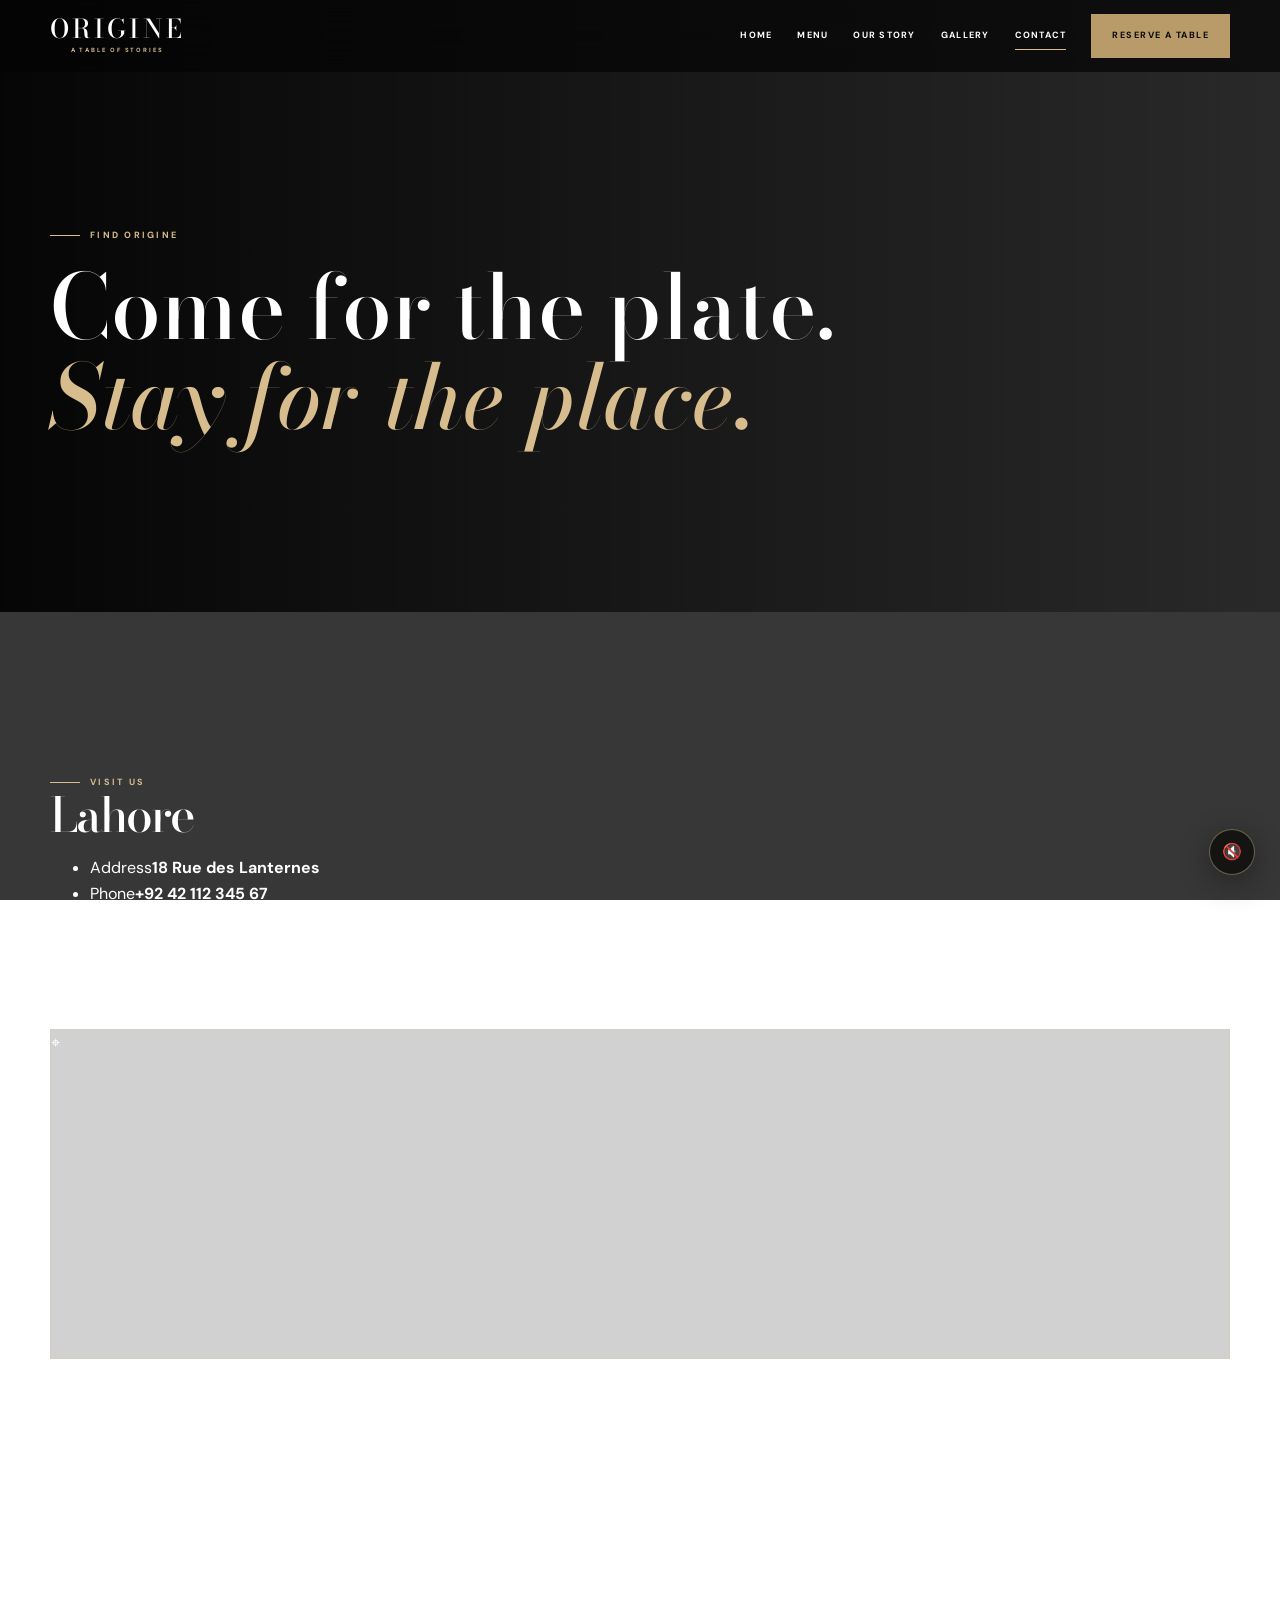
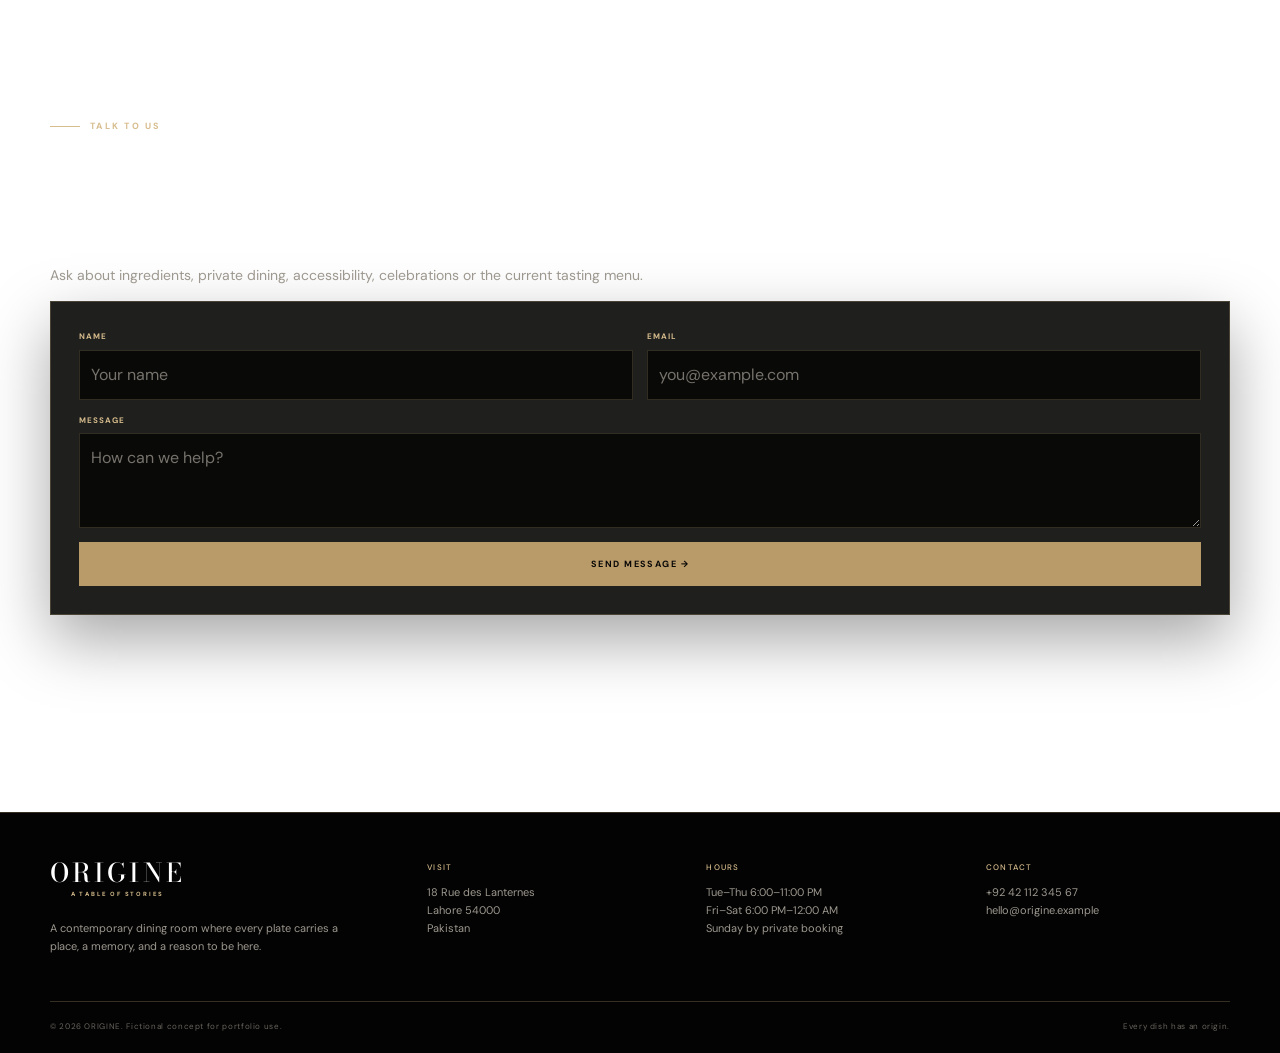
<file: contact.html>
<!doctype html>
<html lang="en">
<head>
<meta charset="utf-8">
<meta name="viewport" content="width=device-width,initial-scale=1">
<meta name="description" content="ORIGINE — a contemporary fine-dining restaurant where every dish tells a story.">
<title>Contact | ORIGINE</title>
<link rel="stylesheet" href="style.css">
</head>
<body>

<header class="site-header">
  <div class="container nav">
    <a class="logo" href="index.html" aria-label="ORIGINE home">ORIGINE<span>A TABLE OF STORIES</span></a>
    <nav class="nav-links" aria-label="Primary navigation">
      <a class="" href="index.html">Home</a><a class="" href="menu.html">Menu</a><a class="" href="story.html">Our Story</a><a class="" href="gallery.html">Gallery</a><a class="active" href="contact.html">Contact</a>
      <a class="btn gold" href="reservation.html">Reserve a Table</a>
    </nav>
    <button class="menu-toggle" aria-label="Open menu" aria-expanded="false"><i></i></button>
  </div>
</header>
<div class="mobile-panel" aria-label="Mobile navigation">
  <a class="" href="index.html">Home</a><a class="" href="menu.html">Menu</a><a class="" href="story.html">Our Story</a><a class="" href="gallery.html">Gallery</a><a class="active" href="contact.html">Contact</a>
  <a class="btn gold" href="reservation.html">Reserve a Table</a>
</div>

<main>
<section class="page-hero"><div class="container reveal"><span class="eyebrow">Find ORIGINE</span><h1>Come for the plate.<br><em>Stay for the place.</em></h1></div></section>
<section class="section"><div class="container contact-grid">
<div class="info-card reveal"><span class="eyebrow">Visit us</span><h2 style="font-size:3rem">Lahore</h2><ul class="info-list">
<li><span>Address</span><strong>18 Rue des Lanternes</strong></li>
<li><span>Phone</span><strong>+92 42 112 345 67</strong></li>
<li><span>Email</span><strong>hello@origine.example</strong></li>
<li><span>Tuesday–Thursday</span><strong>6–11 PM</strong></li>
<li><span>Friday–Saturday</span><strong>6 PM–12 AM</strong></li>
<li><span>Sunday–Monday</span><strong>Private events</strong></li>
</ul></div>
<div class="map reveal"><div class="map-pin"><span>⌖</span></div></div>
</div></section>
<section class="section" style="background:var(--paper)"><div class="container form-wrap">
<div class="reveal"><span class="eyebrow">Talk to us</span><h2>Have a question<br>before dinner?</h2><p>Ask about ingredients, private dining, accessibility, celebrations or the current tasting menu.</p></div>
<div class="form-card reveal"><form id="contactForm">
<div class="form-grid">
<div class="field"><label>Name</label><input name="name" required placeholder="Your name"></div>
<div class="field"><label>Email</label><input name="email" type="email" required placeholder="you@example.com"></div>
<div class="field full"><label>Message</label><textarea name="message" required placeholder="How can we help?"></textarea></div>
<div class="field full"><button class="btn gold" type="submit">Send Message →</button></div>
</div>
</form><p id="contactStatus" style="display:none;margin-top:18px;padding:15px;background:#e8efe2;color:#45533c"></p></div>
</div></section>
</main>

<footer class="footer">
  <div class="container">
    <div class="footer-grid">
      <div>
        <a class="logo" href="index.html">ORIGINE<span>A TABLE OF STORIES</span></a>
        <p style="margin-top:22px;max-width:300px">A contemporary dining room where every plate carries a place, a memory, and a reason to be here.</p>
      </div>
      <div><h4>Visit</h4><p>18 Rue des Lanternes<br>Lahore 54000<br>Pakistan</p></div>
      <div><h4>Hours</h4><p>Tue–Thu 6:00–11:00 PM<br>Fri–Sat 6:00 PM–12:00 AM<br>Sunday by private booking</p></div>
      <div><h4>Contact</h4><p><a href="tel:+924211234567">+92 42 112 345 67</a><br><a href="mailto:hello@origine.example">hello@origine.example</a></p></div>
    </div>
    <div class="footer-bottom"><span>© 2026 ORIGINE. Fictional concept for portfolio use.</span><span>Every dish has an origin.</span></div>
  </div>
</footer>
<button class="backtop" aria-label="Back to top">↑</button>

<!-- ORIGINE AMBIENT MUSIC -->
<audio
    id="origineAudio"
    loop
    preload="auto"
>
    <source
        src="audio/origine-oud.mp3"
        type="audio/mpeg"
    >
</audio>

<!-- SOUND BUTTON -->

<button
    class="origine-sound-toggle"
    id="origineSoundToggle"
    type="button"
    aria-label="Turn ambient music on"
    title="Ambient sound"
>
    <span class="sound-icon">🔇</span>
</button>
<script src="script.js"></script>
</body>
</html>
</file>
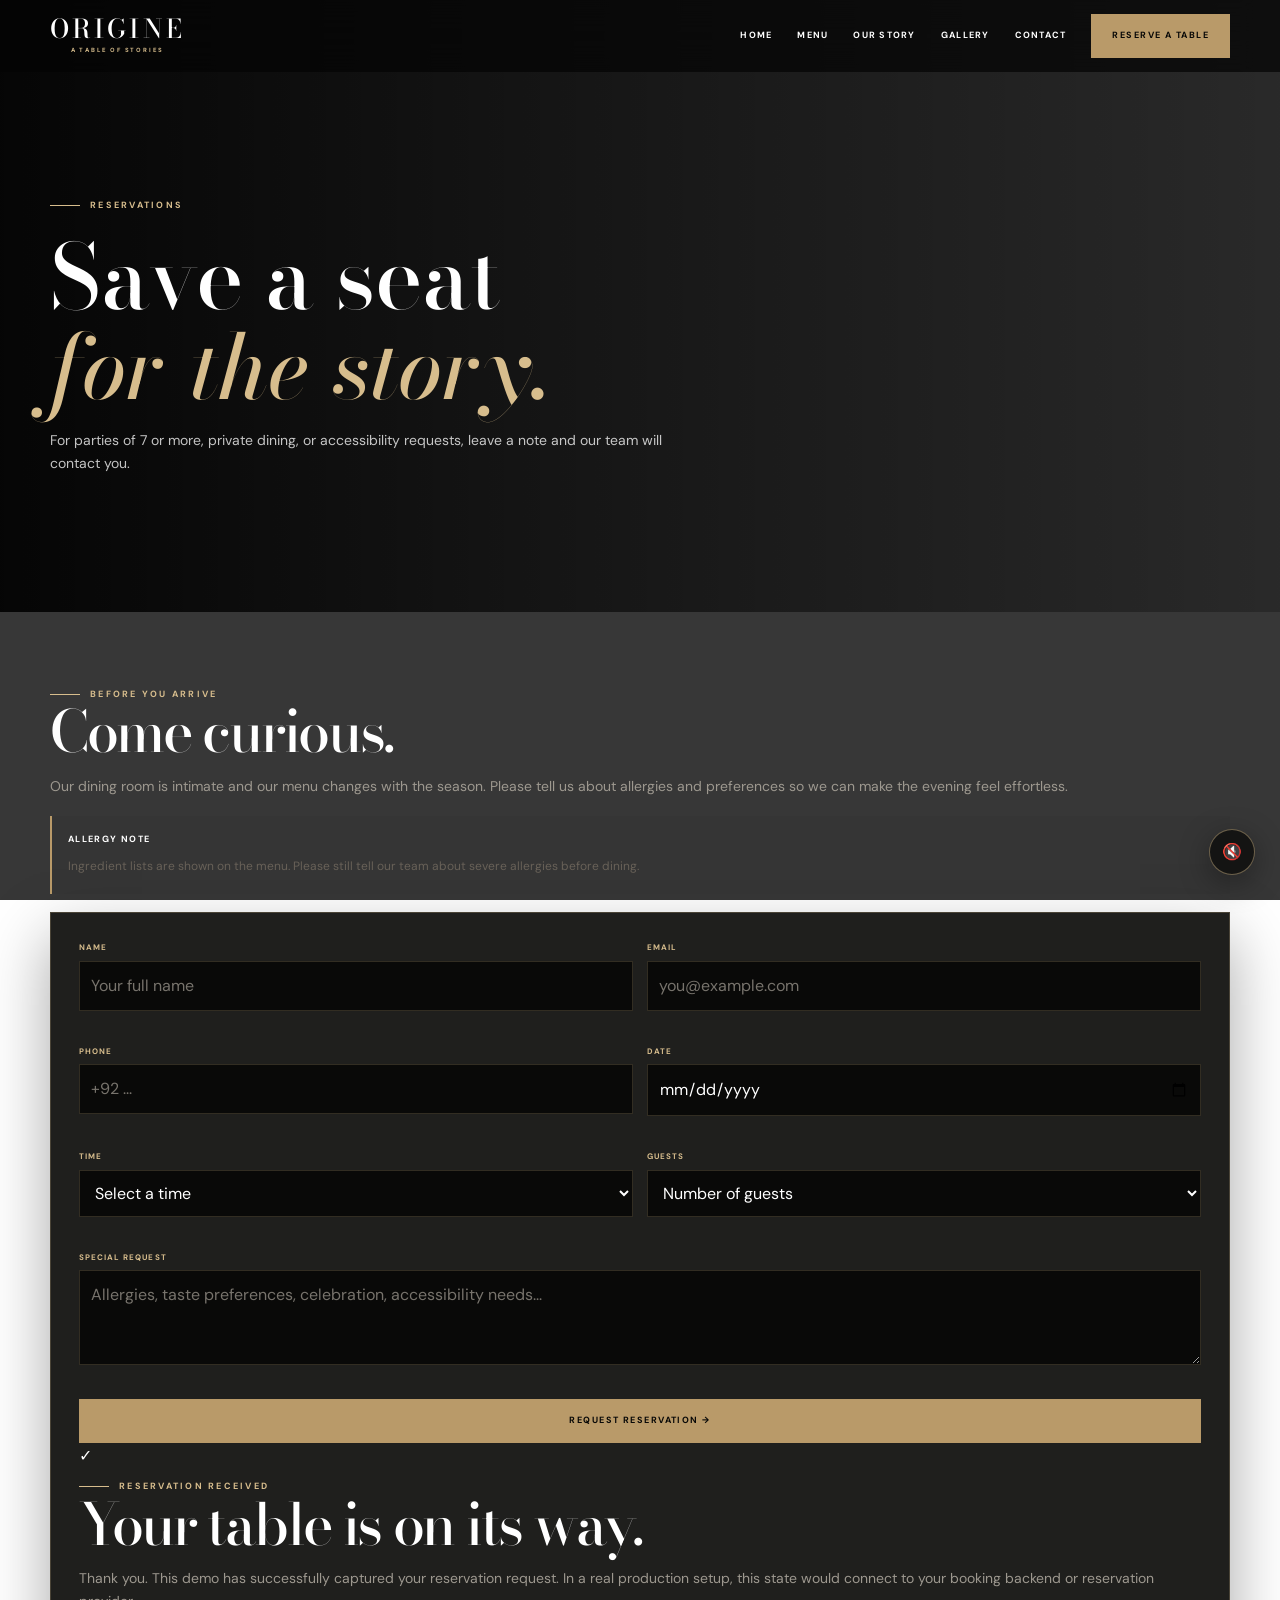
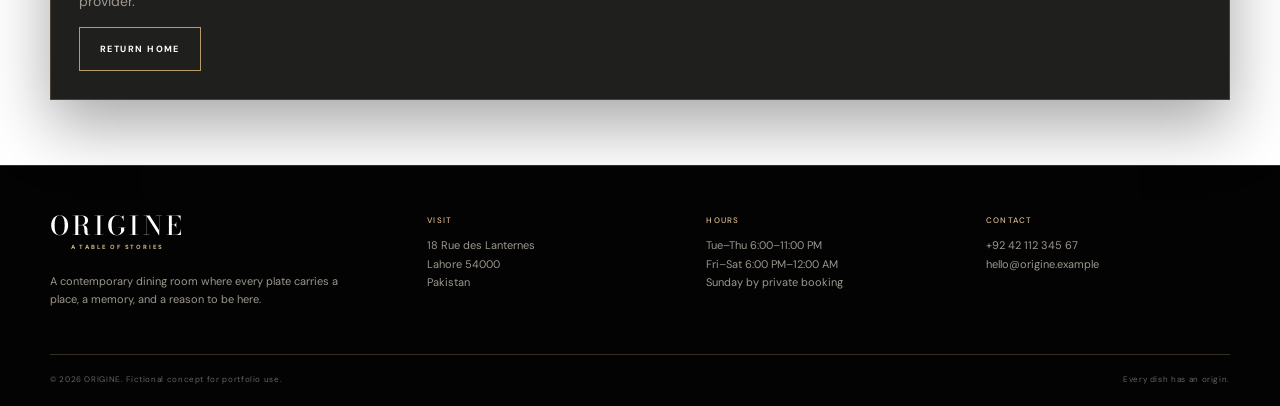
<file: reservation.html>
<!doctype html>
<html lang="en">
<head>
<meta charset="utf-8">
<meta name="viewport" content="width=device-width,initial-scale=1">
<meta name="description" content="ORIGINE — a contemporary fine-dining restaurant where every dish tells a story.">
<title>Reservations | ORIGINE</title>
<link rel="stylesheet" href="style.css">
</head>
<body>

<header class="site-header">
  <div class="container nav">
    <a class="logo" href="index.html" aria-label="ORIGINE home">ORIGINE<span>A TABLE OF STORIES</span></a>
    <nav class="nav-links" aria-label="Primary navigation">
      <a class="" href="index.html">Home</a><a class="" href="menu.html">Menu</a><a class="" href="story.html">Our Story</a><a class="" href="gallery.html">Gallery</a><a class="" href="contact.html">Contact</a>
      <a class="btn gold" href="reservation.html">Reserve a Table</a>
    </nav>
    <button class="menu-toggle" aria-label="Open menu" aria-expanded="false"><i></i></button>
  </div>
</header>
<div class="mobile-panel" aria-label="Mobile navigation">
  <a class="" href="index.html">Home</a><a class="" href="menu.html">Menu</a><a class="" href="story.html">Our Story</a><a class="" href="gallery.html">Gallery</a><a class="" href="contact.html">Contact</a>
  <a class="btn gold" href="reservation.html">Reserve a Table</a>
</div>

<main>
<section class="page-hero"><div class="container reveal"><span class="eyebrow">Reservations</span><h1>Save a seat<br><em>for the story.</em></h1><p style="max-width:650px">For parties of 7 or more, private dining, or accessibility requests, leave a note and our team will contact you.</p></div></section>
<section class="section"><div class="container form-wrap">
<div class="reveal"><span class="eyebrow">Before you arrive</span><h2>Come curious.</h2><p>Our dining room is intimate and our menu changes with the season. Please tell us about allergies and preferences so we can make the evening feel effortless.</p><div class="origin-card"><strong>Allergy note</strong><span>Ingredient lists are shown on the menu. Please still tell our team about severe allergies before dining.</span></div></div>
<div class="form-card reveal">
<form id="reservationForm" novalidate>
<div class="form-grid">
<div class="field"><label for="rname">Name</label><input id="rname" name="name" required autocomplete="name" placeholder="Your full name"><div class="error"></div></div>
<div class="field"><label for="remail">Email</label><input id="remail" name="email" type="email" required autocomplete="email" placeholder="you@example.com"><div class="error"></div></div>
<div class="field"><label for="rphone">Phone</label><input id="rphone" name="phone" required autocomplete="tel" placeholder="+92 ..."><div class="error"></div></div>
<div class="field"><label for="rdate">Date</label><input id="rdate" name="date" type="date" required><div class="error"></div></div>
<div class="field"><label for="rtime">Time</label><select id="rtime" name="time" required><option value="">Select a time</option><option>6:00 PM</option><option>6:30 PM</option><option>7:00 PM</option><option>7:30 PM</option><option>8:00 PM</option><option>8:30 PM</option><option>9:00 PM</option><option>9:30 PM</option><option>10:00 PM</option></select><div class="error"></div></div>
<div class="field"><label for="rguests">Guests</label><select id="rguests" name="guests" required><option value="">Number of guests</option><option>1</option><option>2</option><option>3</option><option>4</option><option>5</option><option>6</option><option>7</option><option>8</option><option>9</option><option>10</option><option>11</option><option>12</option></select><div class="error"></div></div>
<div class="field full"><label for="request">Special request</label><textarea id="request" name="request" placeholder="Allergies, taste preferences, celebration, accessibility needs..."></textarea><div class="error"></div></div>
<div class="field full"><button class="btn gold" type="submit">Request Reservation →</button></div>
</div>
</form>
<div class="confirmation"><div class="check">✓</div><span class="eyebrow">Reservation received</span><h2>Your table is on its way.</h2><p>Thank you. This demo has successfully captured your reservation request. In a real production setup, this state would connect to your booking backend or reservation provider.</p><a class="btn" href="index.html">Return Home</a></div>
</div></div></section>
</main>

<footer class="footer">
  <div class="container">
    <div class="footer-grid">
      <div>
        <a class="logo" href="index.html">ORIGINE<span>A TABLE OF STORIES</span></a>
        <p style="margin-top:22px;max-width:300px">A contemporary dining room where every plate carries a place, a memory, and a reason to be here.</p>
      </div>
      <div><h4>Visit</h4><p>18 Rue des Lanternes<br>Lahore 54000<br>Pakistan</p></div>
      <div><h4>Hours</h4><p>Tue–Thu 6:00–11:00 PM<br>Fri–Sat 6:00 PM–12:00 AM<br>Sunday by private booking</p></div>
      <div><h4>Contact</h4><p><a href="tel:+924211234567">+92 42 112 345 67</a><br><a href="mailto:hello@origine.example">hello@origine.example</a></p></div>
    </div>
    <div class="footer-bottom"><span>© 2026 ORIGINE. Fictional concept for portfolio use.</span><span>Every dish has an origin.</span></div>
  </div>
</footer>
<button class="backtop" aria-label="Back to top">↑</button>

<!-- ORIGINE AMBIENT MUSIC -->
<audio
    id="origineAudio"
    loop
    preload="auto"
>
    <source
        src="audio/origine-oud.mp3"
        type="audio/mpeg"
    >
</audio>

<!-- SOUND BUTTON -->

<button
    class="origine-sound-toggle"
    id="origineSoundToggle"
    type="button"
    aria-label="Turn ambient music on"
    title="Ambient sound"
>
    <span class="sound-icon">🔇</span>
</button>

<script src="script.js"></script>
</body>
</html>
</file>
<file: style.css>
@import url('https://fonts.googleapis.com/css2?family=Bodoni+Moda:opsz,wght@6..96,400;6..96,500;6..96,600&family=DM+Sans:wght@400;500;600;700&display=swap');

/* =====================================================
   ORIGINE
   LUXURY BLACK + CHAMPAGNE GOLD
===================================================== */

:root {
    --black: #050505;
    --charcoal: #0c0c0b;
    --dark: #11110f;

    --gold: #b99a69;
    --gold-light: #d7bd8d;
    --gold-dark: #92774c;

    --cream: #eee8dc;
    --ivory: #f5f0e7;
    --white: #ffffff;
    --muted: #9d988f;

    --line: rgba(215, 189, 141, 0.23);
    --line-dark: rgba(0, 0, 0, 0.18);

    --serif: "Bodoni Moda", Didot, Georgia, serif;
    --sans: "DM Sans", Arial, sans-serif;

    --container: 1180px;
}


/* =====================================================
   RESET
===================================================== */

* {
    box-sizing: border-box;
}

html {
    scroll-behavior: smooth;
}

body {
    margin: 0;
    color: var(--white);
    font-family: var(--sans);
    line-height: 1.65;

    background:
        linear-gradient(
            rgba(5, 5, 5, 0.80),
            rgba(5, 5, 5, 0.80)
        ),
        url("https://images.pexels.com/photos/8079350/pexels-photo-8079350.jpeg");

    background-size: cover;
    background-position: center;
    background-attachment: fixed;
    background-repeat: no-repeat;
}

body.menu-open {
    overflow: hidden;
}

img {
    display: block;
    width: 100%;
}

a {
    color: inherit;
    text-decoration: none;
}

button,
input,
textarea,
select {
    font: inherit;
}

button {
    cursor: pointer;
}


/* =====================================================
   CONTAINER
===================================================== */

.container {
    width: min(
        var(--container),
        calc(100% - 48px)
    );

    margin-inline: auto;
}


/* =====================================================
   TYPOGRAPHY
===================================================== */

h1,
h2,
h3,
h4 {
    margin: 0;
    font-family: var(--serif);
    font-weight: 500;
    line-height: 1;
}

h2 {
    font-size: clamp(2.5rem, 4.5vw, 4.8rem);
    letter-spacing: -0.04em;
}

h3 {
    font-size: 1.65rem;
}

p {
    color: var(--muted);
    font-size: 14px;
}

em {
    color: var(--gold-light);
    font-style: italic;
}

.eyebrow {
    display: inline-flex;
    align-items: center;
    gap: 10px;

    color: var(--gold-light);

    font-size: 9px;
    font-weight: 700;
    letter-spacing: 0.25em;
    text-transform: uppercase;
}

.eyebrow::before {
    content: "";

    width: 30px;
    height: 1px;

    background: currentColor;
}


/* =====================================================
   BUTTONS
===================================================== */

.btn {
    display: inline-flex;
    align-items: center;
    justify-content: center;

    min-height: 44px;
    padding: 0 20px;

    border: 1px solid var(--gold);

    font-size: 9px;
    font-weight: 700;
    letter-spacing: 0.16em;
    text-transform: uppercase;

    transition:
        transform 0.3s ease,
        background 0.3s ease,
        color 0.3s ease,
        border-color 0.3s ease;
}

.btn:hover {
    transform: translateY(-3px);
}

.btn.gold {
    background: var(--gold);
    color: #080807;
}

.btn.gold:hover {
    background: var(--gold-light);
    border-color: var(--gold-light);
}

.btn.ghost {
    background: rgba(0, 0, 0, 0.15);
    color: var(--white);
    border-color: rgba(255, 255, 255, 0.45);
}

.btn.ghost:hover {
    background: var(--white);
    color: var(--black);
}


/* =====================================================
   HEADER
===================================================== */

.site-header {
    position: fixed;

    top: 0;
    left: 0;
    right: 0;

    z-index: 100;

    height: 72px;

    background: rgba(5, 5, 5, 0.72);

    border-bottom: 1px solid transparent;

    backdrop-filter: blur(18px);

    transition: 0.3s ease;
}

.site-header.scrolled {
    border-color: var(--line);

    background:
        rgba(5, 5, 5, 0.92);
}

.nav {
    height: 100%;

    display: flex;
    align-items: center;
    justify-content: space-between;
}


/* LOGO */

.logo {
    display: inline-flex;
    flex-direction: column;

    font-family: var(--serif);
    font-size: 26px;
    font-weight: 500;

    line-height: 0.8;
    letter-spacing: 0.12em;
}

.logo span {
    margin-top: 8px;

    color: var(--gold-light);

    font-family: var(--sans);
    font-size: 6px;
    font-weight: 700;

    letter-spacing: 0.3em;

    text-align: center;
}


/* DESKTOP NAV */

.nav-links {
    display: flex;
    align-items: center;

    gap: 25px;

    font-size: 9px;
    font-weight: 700;

    letter-spacing: 0.14em;
    text-transform: uppercase;
}

.nav-links > a:not(.btn) {
    position: relative;
    padding: 7px 0;
}

.nav-links > a:not(.btn)::after {
    content: "";

    position: absolute;

    left: 0;
    bottom: 0;

    width: 0;
    height: 1px;

    background: var(--gold-light);

    transition: 0.25s ease;
}

.nav-links > a:hover::after,
.nav-links > a.active::after {
    width: 100%;
}


/* MOBILE MENU */

.menu-toggle {
    display: none;

    width: 42px;
    height: 42px;

    border: 1px solid var(--line);

    background: transparent;
}

.menu-toggle i,
.menu-toggle i::before,
.menu-toggle i::after {
    display: block;

    width: 20px;
    height: 1px;

    background: var(--white);

    position: relative;

    margin: auto;

    transition: 0.3s ease;
}

.menu-toggle i::before,
.menu-toggle i::after {
    content: "";

    position: absolute;

    left: 0;
}

.menu-toggle i::before {
    top: -7px;
}

.menu-toggle i::after {
    top: 7px;
}

.mobile-panel {
    display: none;
}


/* =====================================================
   GLOBAL COMPACT SECTIONS
===================================================== */

.section,
.chef-section,
.experience-section,
.testimonial-section,
.timeline-section,
.story-light {
    min-height: 100svh;

    padding: 65px 0;

    display: flex;
    align-items: center;
}

.section > .container,
.chef-section > .container,
.experience-section > .container,
.testimonial-section > .container,
.timeline-section > .container,
.story-light > .container {
    width: min(
        var(--container),
        calc(100% - 48px)
    );
}


/* =====================================================
   HERO
===================================================== */

.hero {
    position: relative;

    min-height: 100svh;

    display: flex;
    align-items: center;

    overflow: hidden;
}

.hero-bg {
    position: absolute;
    inset: 0;

    background-image:
        linear-gradient(
            90deg,
            rgba(0, 0, 0, 0.92) 0%,
            rgba(0, 0, 0, 0.68) 42%,
            rgba(0, 0, 0, 0.16) 100%
        ),

        linear-gradient(
            0deg,
            rgba(0, 0, 0, 0.72),
            transparent 65%
        ),

        url("https://images.unsplash.com/photo-1515003197210-e0cd71810b5f?auto=format&fit=crop&w=2200&q=90");

    background-size: cover;
    background-position: center;

    transform: scale(1.02);
}

.hero-content {
    position: relative;

    z-index: 2;

    max-width: 800px;

    padding: 110px 0 40px;
}

.hero h1 {
    margin: 18px 0;

    font-size:
        clamp(
            3.5rem,
            7vw,
            7.2rem
        );

    letter-spacing: -0.055em;
}

.hero p {
    max-width: 580px;

    color:
        rgba(255, 255, 255, 0.76);

    font-size: 14px;
}

.hero-actions {
    display: flex;
    flex-wrap: wrap;

    gap: 12px;

    margin-top: 24px;
}

.hero-note {
    position: absolute;

    right: 30px;
    bottom: 30px;

    z-index: 3;

    color:
        rgba(255, 255, 255, 0.65);

    font-size: 8px;

    letter-spacing: 0.2em;
    text-transform: uppercase;

    writing-mode: vertical-rl;
}


/* =====================================================
   PAGE HERO
===================================================== */

.page-hero {
    position: relative;

    min-height: 68svh;

    display: flex;
    align-items: center;

    overflow: hidden;

    color: white;
}

.page-hero::before {
    content: "";

    position: absolute;
    inset: 0;

    background:
        linear-gradient(
            90deg,
            rgba(0, 0, 0, 0.9),
            rgba(0, 0, 0, 0.25)
        );
}

.page-hero > .container {
    position: relative;

    z-index: 2;

    padding: 100px 0 35px;
}

.page-hero h1 {
    max-width: 800px;

    margin: 18px 0;

    font-size:
        clamp(
            3.5rem,
            7vw,
            7rem
        );
}

.page-hero p {
    max-width: 600px;

    color:
        rgba(255, 255, 255, 0.76);
}


/* PAGE BACKGROUNDS */

.menu-hero {
    background:
        url("https://images.unsplash.com/photo-1414235077428-338989a2e8c0?auto=format&fit=crop&w=2200&q=90")
        center / cover;
}

.story-hero {
    background:
        url("https://images.unsplash.com/photo-1517248135467-4c7edcad34c4?auto=format&fit=crop&w=2200&q=90")
        center / cover;
}

.gallery-hero {
    background:
        url("https://images.unsplash.com/photo-1515003197210-e0cd71810b5f?auto=format&fit=crop&w=2200&q=90")
        center / cover;
}

.contact-hero {
    background:
        url("https://images.unsplash.com/photo-1550966871-3ed3cdb5ed0c?auto=format&fit=crop&w=2200&q=90")
        center / cover;
}


/* =====================================================
   SECTION HEAD
===================================================== */

.dark-section {
    background: var(--charcoal);
}

.section-head {
    display: flex;

    align-items: flex-end;
    justify-content: space-between;

    gap: 40px;

    margin-bottom: 32px;
}

.section-head > div {
    max-width: 700px;
}

.section-head p {
    max-width: 480px;

    margin-bottom: 0;
}


/* =====================================================
   DISHES + HERITAGE CAROUSEL
===================================================== */

.dish-grid,
.heritage-grid {
    display: flex !important;

    gap: 22px;

    width: 100%;

    overflow-x: auto;
    overflow-y: hidden;

    padding: 5px 4px 18px;

    scroll-snap-type: x mandatory;

    scroll-behavior: smooth;

    -webkit-overflow-scrolling: touch;

    scrollbar-width: thin;

    scrollbar-color:
        var(--gold)
        rgba(255, 255, 255, 0.08);
}

.dish-grid .dish-card,
.heritage-grid .heritage-card {
    flex:
        0 0
        calc((100% - 44px) / 3);

    min-width: 0;

    scroll-snap-align: start;

    display: flex;
    flex-direction: column;
}


/* CARDS */

.dish-card,
.heritage-card {
    background: #11110f;

    border:
        1px solid
        rgba(215, 189, 141, 0.2);

    overflow: hidden;

    transition: 0.45s ease;
}

.dish-card:hover,
.heritage-card:hover {
    transform: translateY(-6px);

    border-color:
        rgba(215, 189, 141, 0.55);

    box-shadow:
        0 20px 55px
        rgba(0, 0, 0, 0.4);
}


/* IMAGES */

.dish-img,
.heritage-image {
    position: relative;

    aspect-ratio: 1 / 0.78;

    overflow: hidden;
}

.dish-img img,
.heritage-image img {
    width: 100%;
    height: 100%;

    object-fit: cover;

    transition: 0.7s ease;
}

.dish-card:hover img,
.heritage-card:hover img {
    transform: scale(1.06);
}


/* DISH INDEX */

.dish-index {
    position: absolute;

    top: 12px;
    right: 12px;

    width: 34px;
    height: 34px;

    display: grid;
    place-items: center;

    border:
        1px solid
        rgba(255, 255, 255, 0.4);

    background:
        rgba(0, 0, 0, 0.5);

    color: var(--gold-light);

    font-family: var(--serif);
}


/* CARD BODY */

.dish-body,
.heritage-body {
    display: flex;
    flex-direction: column;

    flex: 1;

    padding: 20px;
}

.dish-top {
    display: flex;

    align-items: flex-start;
    justify-content: space-between;

    gap: 15px;
}

.meta,
.light-meta {
    display: block;

    margin-bottom: 5px;

    color: var(--gold-light);

    font-size: 8px;
    font-weight: 700;

    letter-spacing: 0.15em;
    text-transform: uppercase;
}

.dish-top h3,
.heritage-body h3 {
    font-size: 24px;

    margin-bottom: 8px;
}

.price,
.heritage-details span:last-child {
    color: var(--gold-light);

    font-family: var(--serif);

    font-size: 18px;

    white-space: nowrap;
}

.dish-body p,
.heritage-body p {
    min-height: 0;

    margin: 8px 0 0;

    font-size: 12px;

    line-height: 1.65;
}

.heritage-details {
    display: flex;

    align-items: center;
    justify-content: space-between;

    gap: 15px;

    margin-top: auto;

    padding-top: 14px;

    border-top:
        1px solid
        rgba(215, 189, 141, 0.15);

    color: var(--gold-light);

    font-size: 10px;
}

.heritage-link {
    display: inline-block;

    margin-top: 15px;

    color: var(--gold-light);

    font-size: 11px;

    transition: 0.3s ease;
}

.heritage-link:hover {
    transform: translateX(5px);

    color: #fff;
}


/* SCROLLBAR */

.dish-grid::-webkit-scrollbar,
.heritage-grid::-webkit-scrollbar {
    height: 6px;
}

.dish-grid::-webkit-scrollbar-track,
.heritage-grid::-webkit-scrollbar-track {
    background:
        rgba(255, 255, 255, 0.08);

    border-radius: 20px;
}

.dish-grid::-webkit-scrollbar-thumb,
.heritage-grid::-webkit-scrollbar-thumb {
    background: var(--gold);

    border-radius: 20px;
}


/* =====================================================
   TEXT LINK
===================================================== */

.text-link {
    display: inline-flex;

    align-items: center;

    gap: 8px;

    padding-bottom: 4px;

    border-bottom:
        1px solid
        var(--gold);

    color: var(--gold-light);

    font-size: 9px;
    font-weight: 700;

    letter-spacing: 0.12em;
    text-transform: uppercase;

    background: transparent;
}

.text-link:hover {
    gap: 13px;
}


/* =====================================================
   STORY FEATURE
===================================================== */

.story-feature {
    min-height: 100svh;

    display: grid;

    grid-template-columns:
        1.05fr
        0.95fr;

    background: var(--ivory);

    color: var(--black);
}

.story-feature-image {
    min-height: 100%;
    height: 100svh;
}

.story-feature-image img {
    width: 100%;
    height: 100%;

    object-fit: cover;
}

.story-feature-content {
    display: flex;

    flex-direction: column;
    justify-content: center;

    padding: 55px;
}

.story-feature-content h2 {
    margin: 18px 0;
}

.story-feature-content > p {
    color: #676158;
}

.quote {
    color: var(--black) !important;

    font-family: var(--serif);

    font-size: 27px;

    line-height: 1.2;
}

.origin-card {
    margin: 18px 0;

    padding: 16px;

    border-left:
        2px solid
        var(--gold);

    background:
        rgba(0, 0, 0, 0.035);
}

.origin-card strong {
    display: block;

    margin-bottom: 5px;

    font-size: 9px;

    letter-spacing: 0.15em;
    text-transform: uppercase;
}

.origin-card span {
    color: #686158;

    font-size: 12px;
}


/* =====================================================
   CHEF
===================================================== */

.chef-section {
    background:
        linear-gradient(
            rgba(5, 5, 5, 0.88),
            rgba(5, 5, 5, 0.94)
        ),
        url("https://images.unsplash.com/photo-1559339352-11d035aa65de?auto=format&fit=crop&w=2200&q=90")
        center / cover fixed;
}

.chef-grid {
    display: grid;

    grid-template-columns:
        0.85fr
        1.15fr;

    gap: 60px;

    align-items: center;
}

.chef-content h2 {
    margin: 18px 0;

    font-size:
        clamp(
            3rem,
            5vw,
            5rem
        );
}

.chef-content p {
    max-width: 540px;
}

.chef-quote {
    color: var(--cream);

    font-family: var(--serif);

    font-size: 24px;

    line-height: 1.2;
}

.chef-image {
    height: 480px;

    overflow: hidden;

    border:
        1px solid
        var(--line);
}

.chef-image img {
    width: 100%;
    height: 100%;

    object-fit: cover;
}


/* =====================================================
   EXPERIENCE
===================================================== */

.experience-section {
    background:
        linear-gradient(
            rgba(8, 8, 7, 0.91),
            rgba(8, 8, 7, 0.95)
        ),
        url("https://images.unsplash.com/photo-1517248135467-4c7edcad34c4?auto=format&fit=crop&w=2200&q=90")
        center / cover fixed;
}

.experience-grid {
    display: grid;

    grid-template-columns:
        repeat(3, 1fr);

    border:
        1px solid
        var(--line);
}

.experience-card {
    min-height: 230px;

    padding: 30px;

    border-right:
        1px solid
        var(--line);
}

.experience-card:last-child {
    border-right: 0;
}

.experience-card > span {
    color: var(--gold);

    font-family: var(--serif);

    font-size: 45px;
}

.experience-card h3 {
    margin: 18px 0 8px;
}

.experience-card p {
    font-size: 12px;
}


/* =====================================================
   MASONRY
===================================================== */

.masonry {
    columns: 3 280px;

    column-gap: 14px;
}

.masonry figure {
    position: relative;

    margin: 0 0 14px;

    overflow: hidden;

    break-inside: avoid;
}

.masonry img {
    transition: 0.6s ease;
}

.masonry figure:hover img {
    transform: scale(1.04);
}

.masonry figcaption {
    position: absolute;

    left: 12px;
    bottom: 12px;

    padding: 7px 10px;

    background:
        rgba(0, 0, 0, 0.7);

    color: var(--gold-light);

    font-size: 8px;

    letter-spacing: 0.15em;
    text-transform: uppercase;
}


/* =====================================================
   TESTIMONIALS
===================================================== */

.testimonial-section {
    background: var(--ivory);

    color: var(--black);
}

.testimonial-section p {
    color: #6b655c;
}

.testimonials {
    display: grid;

    grid-template-columns:
        repeat(3, 1fr);

    gap: 18px;
}

.review {
    padding: 28px;

    background:
        rgba(0, 0, 0, 0.035);

    border:
        1px solid
        rgba(0, 0, 0, 0.1);
}

.stars {
    color: var(--gold);

    letter-spacing: 0.2em;
}

.review blockquote {
    margin: 16px 0;

    font-family: var(--serif);

    font-size: 21px;

    line-height: 1.2;
}

.review cite {
    color: #777066;

    font-size: 8px;

    font-style: normal;

    letter-spacing: 0.13em;
    text-transform: uppercase;
}


/* =====================================================
   CTA
===================================================== */

.cta-section,
.image-story-band {
    min-height: 65svh;

    padding: 65px 0;

    display: flex;
    align-items: center;

    text-align: center;
}

.cta-section {
    background:
        linear-gradient(
            rgba(0, 0, 0, 0.72),
            rgba(0, 0, 0, 0.86)
        ),
        url("https://images.unsplash.com/photo-1414235077428-338989a2e8c0?auto=format&fit=crop&w=2200&q=90")
        center / cover fixed;
}

.cta-section h2,
.image-story-band h2 {
    margin: 18px 0;
}

.cta-section p {
    max-width: 560px;

    margin:
        0 auto 24px;
}


/* =====================================================
   MENU PAGE
===================================================== */

.menu-section {
    background:
        linear-gradient(
            rgba(5, 5, 5, 0.93),
            rgba(5, 5, 5, 0.93)
        ),
        url("https://images.unsplash.com/photo-1515003197210-e0cd71810b5f?auto=format&fit=crop&w=2200&q=90")
        center / cover fixed;
}

.filters {
    display: flex;

    flex-wrap: wrap;

    gap: 8px;

    margin-bottom: 28px;
}

.filter {
    padding: 9px 14px;

    border:
        1px solid
        var(--line);

    background: transparent;

    color: var(--cream);

    font-size: 8px;
    font-weight: 700;

    letter-spacing: 0.13em;
    text-transform: uppercase;

    transition: 0.25s;
}

.filter:hover,
.filter.active {
    background: var(--gold);

    border-color: var(--gold);

    color: var(--black);
}

.menu-list {
    display: grid;

    grid-template-columns:
        repeat(2, 1fr);

    gap: 14px;
}

.menu-item {
    display: grid;

    grid-template-columns:
        135px
        1fr;

    gap: 18px;

    padding: 14px;

    background:
        rgba(17, 17, 15, 0.94);

    border:
        1px solid
        var(--line);

    transition: 0.3s ease;
}

.menu-item:hover {
    border-color:
        rgba(215, 189, 141, 0.55);
}

.menu-item.hidden {
    display: none;
}

.menu-item > img {
    width: 135px;
    height: 145px;

    object-fit: cover;
}

.menu-item h3 {
    font-size: 23px;
}

.menu-details {
    display: flex;

    flex-wrap: wrap;

    gap: 6px;

    margin: 8px 0;
}

.tag {
    padding: 4px 6px;

    border:
        1px solid
        var(--line);

    color: var(--gold-light);

    font-size: 7px;

    letter-spacing: 0.1em;
    text-transform: uppercase;
}

.detail-panel {
    display: none;

    margin-top: 12px;

    padding-top: 12px;

    border-top:
        1px solid
        var(--line);
}

.menu-item.open .detail-panel {
    display: block;
}

.detail-row {
    display: grid;

    grid-template-columns:
        85px
        1fr;

    gap: 10px;

    margin: 6px 0;

    color: var(--muted);

    font-size: 10px;
}

.detail-row strong {
    color: var(--gold-light);

    font-size: 7px;

    letter-spacing: 0.12em;
    text-transform: uppercase;
}

#ownerMenuItems {
    display: contents;
}


/* =====================================================
   STORY PAGE
===================================================== */

.story-dark {
    background:
        linear-gradient(
            rgba(5, 5, 5, 0.9),
            rgba(5, 5, 5, 0.94)
        ),
        url("https://images.unsplash.com/photo-1517248135467-4c7edcad34c4?auto=format&fit=crop&w=2200&q=90")
        center / cover fixed;
}

.story-split {
    display: grid;

    grid-template-columns:
        1.05fr
        0.95fr;

    gap: 60px;

    align-items: center;
}

.story-large-image {
    height: 480px;

    overflow: hidden;
}

.story-large-image img {
    height: 100%;

    object-fit: cover;
}

.story-copy {
    max-width: 540px;
}

.story-light {
    background: var(--ivory);

    color: var(--black);
}

.story-light p {
    color: #6b655c;
}

.philosophy-grid {
    display: grid;

    grid-template-columns:
        repeat(3, 1fr);

    gap: 18px;
}

.philosophy-card {
    padding: 28px;

    border:
        1px solid
        rgba(0, 0, 0, 0.12);

    background:
        rgba(0, 0, 0, 0.025);
}

.philosophy-card > span {
    color: var(--gold-dark);

    font-family: var(--serif);

    font-size: 42px;
}

.philosophy-card h3 {
    margin: 15px 0 8px;
}


/* TIMELINE */

.timeline {
    max-width: 760px;

    margin-top: 32px;
    margin-left: 20px;

    padding-left: 35px;

    border-left:
        1px solid
        var(--gold);
}

.timeline-item {
    position: relative;

    margin-bottom: 35px;
}

.timeline-item:last-child {
    margin-bottom: 0;
}

.timeline-item::before {
    content: "";

    position: absolute;

    left: -41px;
    top: 7px;

    width: 10px;
    height: 10px;

    border-radius: 50%;

    background: var(--gold);

    box-shadow:
        0 0 0 6px
        var(--black);
}

.timeline-year {
    color: var(--gold-light);

    font-family: var(--serif);

    font-size: 25px;
}


/* =====================================================
   GALLERY
===================================================== */

.gallery-grid {
    display: grid;

    grid-template-columns:
        repeat(12, 1fr);

    grid-auto-rows: 210px;

    gap: 12px;
}

.gallery-grid figure {
    position: relative;

    margin: 0;

    overflow: hidden;
}

.gallery-grid figure:nth-child(1) {
    grid-column: span 7;
    grid-row: span 2;
}

.gallery-grid figure:nth-child(2),
.gallery-grid figure:nth-child(3) {
    grid-column: span 5;
}

.gallery-grid figure:nth-child(n+4) {
    grid-column: span 4;
}

.gallery-grid img {
    width: 100%;
    height: 100%;

    object-fit: cover;

    transition: 0.7s ease;
}

.gallery-grid figure:hover img {
    transform: scale(1.05);
}

.gallery-grid figcaption {
    position: absolute;

    left: 12px;
    bottom: 12px;

    padding: 7px 10px;

    background:
        rgba(0, 0, 0, 0.75);

    color: var(--gold-light);

    font-size: 8px;

    letter-spacing: 0.15em;
    text-transform: uppercase;
}


/* =====================================================
   IMAGE STORY BAND
===================================================== */

.image-story-band {
    background:
        linear-gradient(
            rgba(0, 0, 0, 0.74),
            rgba(0, 0, 0, 0.88)
        ),
        url("https://images.unsplash.com/photo-1517248135467-4c7edcad34c4?auto=format&fit=crop&w=2200&q=90")
        center / cover fixed;
}

.image-story-band p {
    max-width: 540px;

    margin-inline: auto;
}


/* =====================================================
   RESERVATION
===================================================== */

.reservation-hero {
    position: relative;

    min-height: 70svh;

    display: flex;
    align-items: center;

    background:
        url("https://images.unsplash.com/photo-1414235077428-338989a2e8c0?auto=format&fit=crop&w=2200&q=90")
        center / cover;
}

.reservation-overlay {
    position: absolute;
    inset: 0;

    background:
        linear-gradient(
            rgba(0, 0, 0, 0.78),
            rgba(0, 0, 0, 0.85)
        );
}

.reservation-hero-content {
    position: relative;

    z-index: 2;

    padding: 100px 0 35px;
}

.reservation-hero h1 {
    margin: 18px 0;

    font-size:
        clamp(
            3.5rem,
            7vw,
            7rem
        );
}

.reservation-layout {
    display: grid;

    grid-template-columns:
        0.75fr
        1.25fr;

    gap: 55px;

    align-items: start;
}

.reservation-section {
    background:
        linear-gradient(
            rgba(5, 5, 5, 0.92),
            rgba(5, 5, 5, 0.94)
        ),
        url("https://images.unsplash.com/photo-1515003197210-e0cd71810b5f?auto=format&fit=crop&w=2200&q=90")
        center / cover fixed;
}

.reservation-intro h2 {
    margin: 18px 0;
}

.reservation-note {
    margin-top: 25px;

    padding: 18px;

    border-left:
        2px solid
        var(--gold);

    background:
        rgba(255, 255, 255, 0.035);
}

.reservation-note strong {
    color: var(--gold-light);

    font-size: 9px;

    letter-spacing: 0.15em;
    text-transform: uppercase;
}


/* FORM */

.form-card {
    padding: 28px;

    background:
        rgba(17, 17, 15, 0.94);

    border:
        1px solid
        var(--line);

    box-shadow:
        0 25px 60px
        rgba(0, 0, 0, 0.35);
}

.form-grid {
    display: grid;

    grid-template-columns:
        1fr
        1fr;

    gap: 14px;
}

.field {
    display: flex;

    flex-direction: column;

    gap: 6px;
}

.field.full {
    grid-column: 1 / -1;
}

label {
    color: var(--gold-light);

    font-size: 8px;
    font-weight: 700;

    letter-spacing: 0.13em;
    text-transform: uppercase;
}

input,
select,
textarea {
    width: 100%;

    padding: 11px;

    border:
        1px solid
        rgba(215, 189, 141, 0.2);

    outline: none;

    background: #090908;

    color: var(--white);
}

input::placeholder,
textarea::placeholder {
    color: #77736c;
}

textarea {
    min-height: 95px;

    resize: vertical;
}

input:focus,
select:focus,
textarea:focus {
    border-color: var(--gold);

    box-shadow:
        0 0 0 3px
        rgba(185, 154, 105, 0.1);
}

.error {
    min-height: 14px;

    color: #df8374;

    font-size: 9px;
}

.submit-btn {
    width: 100%;
}


/* =====================================================
   CONTACT
===================================================== */

.contact-page .section {
    background:
        linear-gradient(
            rgba(5, 5, 5, 0.9),
            rgba(5, 5, 5, 0.94)
        ),
        url("https://images.unsplash.com/photo-1550966871-3ed3cdb5ed0c?auto=format&fit=crop&w=2200&q=90")
        center / cover fixed;
}

.contact-layout {
    display: grid;

    grid-template-columns:
        0.9fr
        1.1fr;

    gap: 55px;
}

.contact-information h2 {
    margin: 18px 0 30px;
}

.contact-list {
    display: grid;

    grid-template-columns:
        1fr
        1fr;

    gap: 22px;
}

.contact-list > div {
    padding-top: 14px;

    border-top:
        1px solid
        var(--line);
}

.contact-list span {
    color: var(--gold-light);

    font-size: 8px;
    font-weight: 700;

    letter-spacing: 0.16em;
}

.contact-list p {
    font-size: 12px;
}

.contact-form-card {
    padding: 28px;

    background:
        rgba(17, 17, 15, 0.94);

    border:
        1px solid
        var(--line);
}

.contact-form-card h3 {
    margin: 18px 0;

    font-size: 34px;
}

.contact-form-card .field {
    margin-bottom: 14px;
}

.form-message {
    color: var(--gold-light);

    font-size: 11px;
}


/* MAP */

.map-section {
    min-height: auto;

    padding: 0 0 70px;

    background: var(--black);
}

.map {
    min-height: 330px;

    position: relative;

    background:
        linear-gradient(
            rgba(0, 0, 0, 0.18),
            rgba(0, 0, 0, 0.18)
        ),
        url("https://images.unsplash.com/photo-1449824913935-59a10b8d2000?auto=format&fit=crop&w=1800&q=80")
        center / cover;

    border:
        1px solid
        var(--line);
}

.map-overlay {
    position: absolute;

    left: 25px;
    bottom: 25px;

    padding: 20px;

    background:
        rgba(5, 5, 5, 0.88);

    border:
        1px solid
        var(--line);
}

.map-overlay span {
    display: block;

    color: var(--gold-light);

    font-family: var(--serif);

    font-size: 26px;

    letter-spacing: 0.08em;
}

.map-overlay strong {
    display: block;

    margin-top: 7px;
}

.map-overlay small {
    color: var(--muted);
}


/* =====================================================
   QUOTE SECTION
===================================================== */

.origine-quote-section {
    position: relative;

    overflow: hidden;
}

.origine-quote {
    position: relative;

    max-width: 900px;

    margin: 0 auto;

    padding: 60px 55px;

    text-align: center;

    border:
        1px solid
        rgba(201, 164, 100, 0.25);

    background:
        rgba(255, 255, 255, 0.02);
}

.large-quote-mark {
    display: block;

    margin-bottom: -25px;

    font-family: Georgia, serif;

    font-size: 110px;

    line-height: 1;

    opacity: 0.35;
}

.origine-quote blockquote {
    max-width: 720px;

    margin: 0 auto;

    font-family: Georgia, serif;

    font-size:
        clamp(
            2rem,
            4vw,
            4rem
        );

    line-height: 1.12;

    letter-spacing: -0.03em;
}

.origine-quote blockquote em {
    display: block;

    margin-top: 8px;
}

.quote-author {
    margin-top: 22px;

    font-size: 0.7rem;

    letter-spacing: 0.14em;
    text-transform: uppercase;

    opacity: 0.65;
}

.quote-divider {
    width: 60px;
    height: 1px;

    margin: 32px auto;

    background: currentColor;

    opacity: 0.25;
}

.origine-meaning {
    max-width: 650px;

    margin: 0 auto 15px;

    font-size: 0.95rem;

    line-height: 1.7;

    opacity: 0.8;
}


/* =====================================================
   HERITAGE QUOTE SLIDER
===================================================== */

.heritage-quote {
    position: relative;

    width: 100%;

    overflow: hidden;

    min-height: 150px;

    display: flex;
    align-items: center;
    justify-content: center;
}

.quote-slider {
    position: relative;

    width: 100%;

    min-height: 150px;
}

.quote-slide {
    position: absolute;

    top: 0;
    left: 0;

    width: 100%;
    min-height: 150px;

    display: flex;

    flex-direction: column;

    align-items: center;
    justify-content: center;

    text-align: center;

    opacity: 0;

    transform: translateX(100%);

    transition:
        transform 1s ease-in-out,
        opacity 1s ease-in-out;

    padding: 15px;
}

.quote-slide.active {
    opacity: 1;

    transform: translateX(0);
}

.quote-slide.exit {
    opacity: 0;

    transform: translateX(-100%);
}

.quote-mark {
    font-size: 3.5rem;

    line-height: 1;

    margin-bottom: 6px;
}

.quote-slide p {
    max-width: 700px;

    margin: 0;

    font-size: 1.1rem;

    line-height: 1.6;

    font-style: italic;
}


/* =====================================================
   SOUND BUTTON
===================================================== */

.origine-sound-toggle {
    position: fixed;

    right: 25px;
    bottom: 25px;

    width: 46px;
    height: 46px;

    display: flex;

    align-items: center;
    justify-content: center;

    padding: 0;

    border-radius: 50%;

    border:
        1px solid
        rgba(215, 189, 141, 0.45);

    background:
        rgba(17, 17, 15, 0.88);

    color: var(--gold-light);

    cursor: pointer;

    z-index: 99999;

    backdrop-filter: blur(10px);

    box-shadow:
        0 8px 30px
        rgba(0, 0, 0, 0.35);

    transition:
        transform 0.35s ease,
        border-color 0.35s ease,
        background 0.35s ease;
}

.origine-sound-toggle .sound-icon {
    font-size: 16px;
}

.origine-sound-toggle:hover {
    transform: translateY(-3px);

    border-color:
        var(--gold-light);

    background:
        rgba(25, 24, 20, 0.95);
}

.origine-sound-toggle:active {
    transform: scale(0.94);
}

.origine-sound-toggle.sound-playing
.sound-icon {
    animation:
        origineSoundPulse
        2.5s
        ease-in-out
        infinite;
}

@keyframes origineSoundPulse {

    0% {
        transform: scale(1);
    }

    50% {
        transform: scale(1.12);
    }

    100% {
        transform: scale(1);
    }

}


/* =====================================================
   FOOTER
===================================================== */

.footer {
    padding: 50px 0 20px;

    background: #030303;

    border-top:
        1px solid
        var(--line);
}

.footer-grid {
    display: grid;

    grid-template-columns:
        1.4fr
        1fr
        1fr
        1fr;

    gap: 35px;

    padding-bottom: 35px;
}

.footer p {
    max-width: 300px;

    font-size: 11px;
}

.footer h4 {
    margin-bottom: 12px;

    color: var(--gold-light);

    font-family: var(--sans);

    font-size: 8px;

    letter-spacing: 0.16em;
    text-transform: uppercase;
}

.footer-bottom {
    display: flex;

    justify-content: space-between;

    gap: 20px;

    padding-top: 18px;

    border-top:
        1px solid
        var(--line);

    color: #69655e;

    font-size: 8px;

    letter-spacing: 0.08em;
}


/* =====================================================
   BACK TO TOP
===================================================== */

.backtop {
    position: fixed;

    right: 22px;
    bottom: 82px;

    z-index: 50;

    width: 42px;
    height: 42px;

    display: grid;

    place-items: center;

    border:
        1px solid
        var(--gold);

    background:
        rgba(5, 5, 5, 0.9);

    color: var(--gold-light);

    opacity: 0;

    pointer-events: none;

    transition: 0.3s;
}

.backtop.show {
    opacity: 1;

    pointer-events: auto;
}


/* =====================================================
   ANIMATION
===================================================== */

.reveal {
    opacity: 0;

    transform:
        translateY(20px);

    transition:
        opacity 0.6s ease,
        transform 0.6s ease;
}

.reveal.visible {
    opacity: 1;

    transform: none;
}


/* =====================================================
   TABLET
===================================================== */

@media (max-width: 950px) {

    .nav-links {
        display: none;
    }

    .menu-toggle {
        display: block;
    }

    .mobile-panel {
        position: fixed;

        inset: 72px 0 0;

        z-index: 99;

        display: flex;

        flex-direction: column;

        gap: 18px;

        padding: 30px;

        background:
            rgba(5, 5, 5, 0.98);

        transform:
            translateX(100%);

        transition:
            transform 0.35s ease;
    }

    .mobile-panel.open {
        transform: translateX(0);
    }

    .mobile-panel a:not(.btn) {
        padding-bottom: 12px;

        border-bottom:
            1px solid
            var(--line);

        font-family: var(--serif);

        font-size: 34px;
    }

    .section,
    .chef-section,
    .experience-section,
    .testimonial-section,
    .timeline-section,
    .story-light {
        min-height: auto;

        padding: 75px 0;

        display: block;
    }

    .story-feature {
        min-height: auto;

        grid-template-columns: 1fr;
    }

    .story-feature-image {
        height: 500px;
    }

    .story-feature-content {
        padding: 60px 30px;
    }

    .dish-grid .dish-card,
    .heritage-grid .heritage-card {
        flex:
            0 0
            calc((100% - 22px) / 2);
    }

    .story-split,
    .chef-grid,
    .reservation-layout,
    .contact-layout {
        grid-template-columns: 1fr;
    }

    .chef-image,
    .story-large-image {
        height: 460px;
    }

    .experience-grid,
    .philosophy-grid,
    .testimonials {
        grid-template-columns: 1fr;
    }

    .experience-card {
        border-right: 0;

        border-bottom:
            1px solid
            var(--line);
    }

    .experience-card:last-child {
        border-bottom: 0;
    }

    .menu-list {
        grid-template-columns: 1fr;
    }

    .gallery-grid figure:nth-child(n) {
        grid-column: span 6;
        grid-row: auto;
    }

    .gallery-grid figure:first-child {
        grid-column: span 12;
    }

    .footer-grid {
        grid-template-columns: 1fr 1fr;
    }

}


/* =====================================================
   MOBILE
===================================================== */

@media (max-width: 600px) {

    .container {
        width:
            calc(100% - 30px);
    }

    .site-header {
        height: 68px;
    }

    .mobile-panel {
        inset: 68px 0 0;
    }

    .logo {
        font-size: 23px;
    }

    .hero {
        min-height: 100svh;
    }

    .hero-content {
        padding:
            110px 0
            50px;
    }

    .hero h1,
    .page-hero h1,
    .reservation-hero h1 {
        font-size: 3.7rem;
    }

    .page-hero,
    .reservation-hero {
        min-height: 65svh;
    }

    .hero-note {
        display: none;
    }

    .section,
    .chef-section,
    .experience-section,
    .testimonial-section,
    .timeline-section,
    .story-light {
        min-height: auto;

        padding: 60px 0;
    }

    .section-head {
        flex-direction: column;

        align-items: flex-start;

        gap: 16px;

        margin-bottom: 25px;
    }

    .dish-grid,
    .heritage-grid {
        gap: 16px;

        padding:
            5px 2px 20px;
    }

    .dish-grid .dish-card,
    .heritage-grid .heritage-card {
        flex: 0 0 85%;
    }

    .dish-img,
    .heritage-image {
        aspect-ratio: 1 / 0.8;
    }

    .story-feature-image {
        height: 380px;
    }

    .story-feature-content {
        padding: 55px 20px;
    }

    .quote {
        font-size: 23px;
    }

    .chef-image,
    .story-large-image {
        height: 370px;
    }

    .menu-item {
        grid-template-columns:
            95px
            1fr;

        gap: 13px;

        padding: 12px;
    }

    .menu-item > img {
        width: 95px;
        height: 105px;
    }

    .menu-item h3 {
        font-size: 20px;
    }

    .price {
        font-size: 16px;
    }

    .detail-row {
        grid-template-columns: 1fr;

        gap: 2px;
    }

    .form-grid {
        grid-template-columns: 1fr;
    }

    .field.full {
        grid-column: auto;
    }

    .form-card,
    .contact-form-card {
        padding: 20px;
    }

    .contact-list {
        grid-template-columns: 1fr;
    }

    .gallery-grid {
        grid-template-columns:
            1fr
            1fr;

        grid-auto-rows: 180px;
    }

    .gallery-grid figure:nth-child(n) {
        grid-column: span 1;
    }

    .gallery-grid figure:first-child {
        grid-column: span 2;
    }

    .footer-grid {
        grid-template-columns: 1fr;
    }

    .footer-bottom {
        flex-direction: column;
    }

    .map-overlay {
        left: 15px;
        bottom: 15px;
    }

    .origine-quote {
        padding: 50px 22px;
    }

    .origine-quote blockquote {
        font-size: 2rem;
    }

    .origine-sound-toggle {
        right: 18px;
        bottom: 18px;

        width: 42px;
        height: 42px;
    }

    .backtop {
        right: 18px;
        bottom: 70px;
    }

}


/* =====================================================
   REDUCED MOTION
===================================================== */

@media (prefers-reduced-motion: reduce) {

    html {
        scroll-behavior: auto;
    }

    *,
    *::before,
    *::after {
        transition: none !important;
        animation: none !important;
    }

}
</file>
